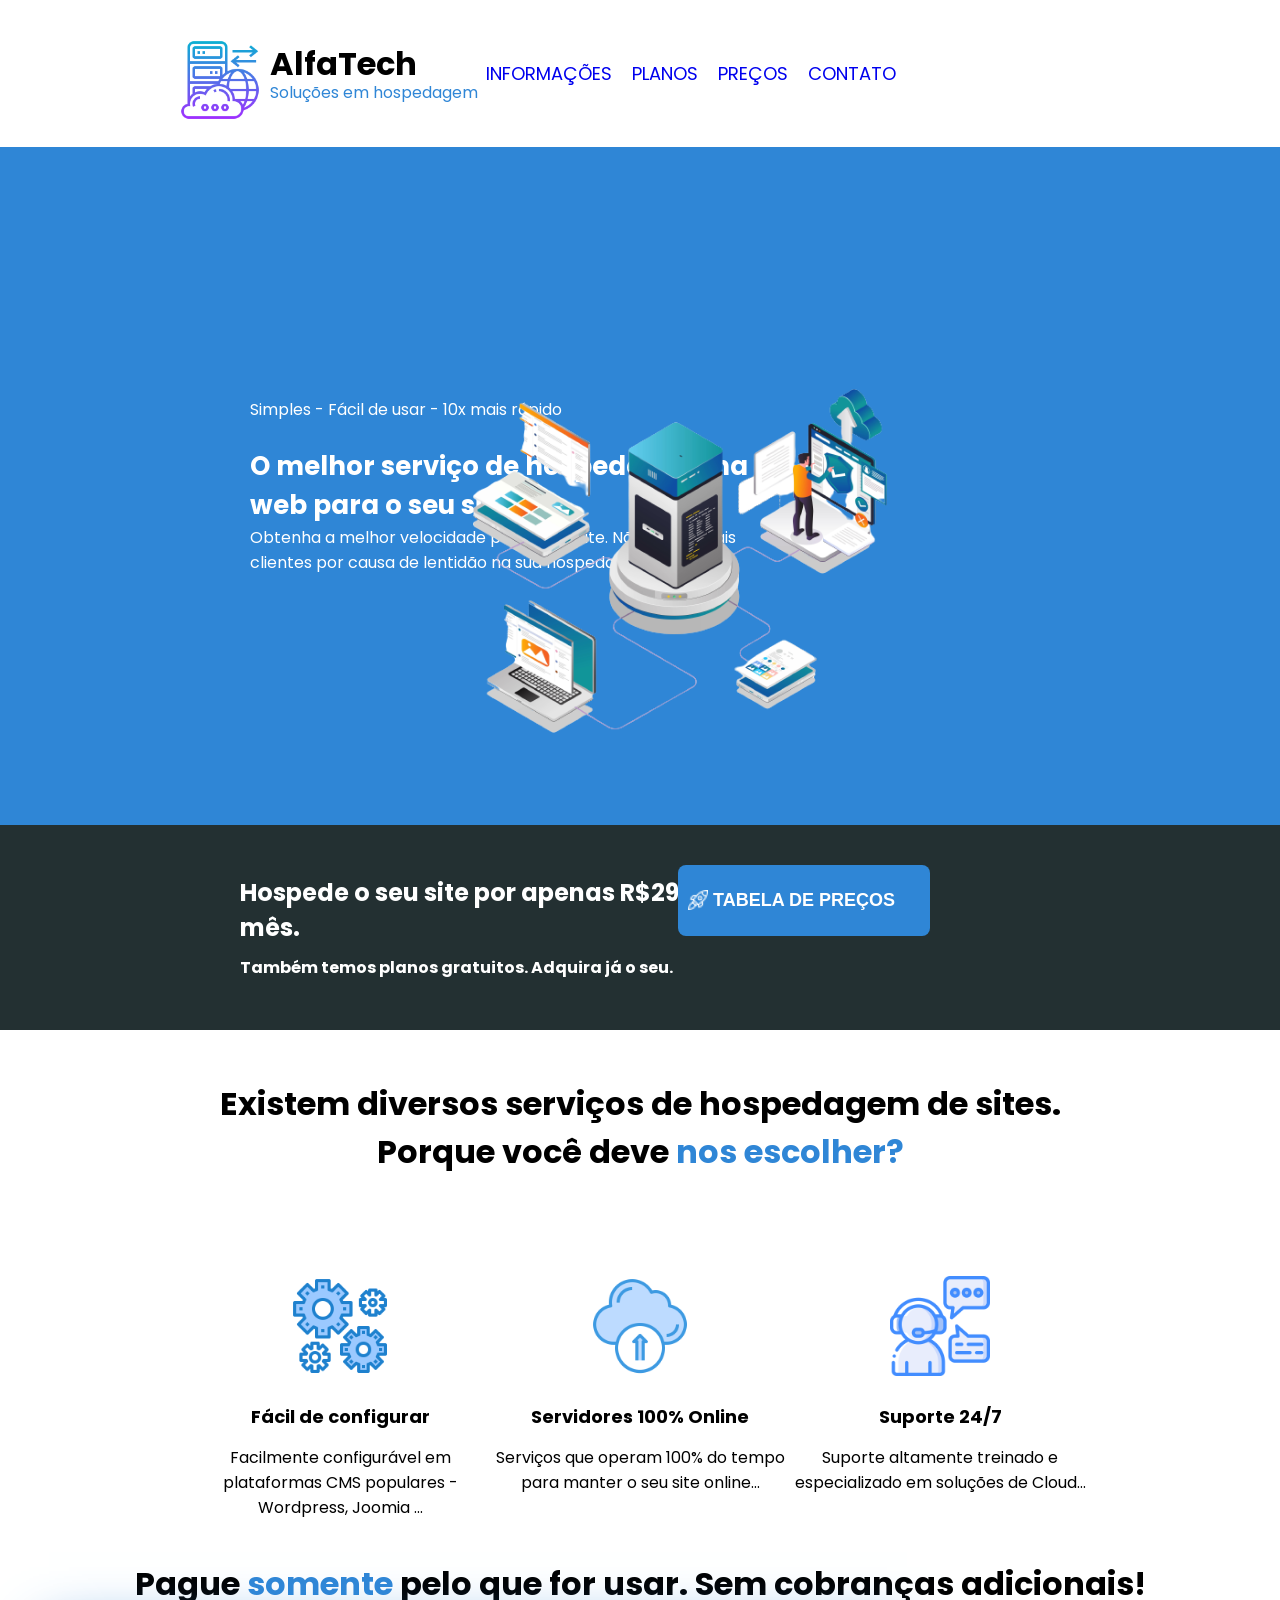
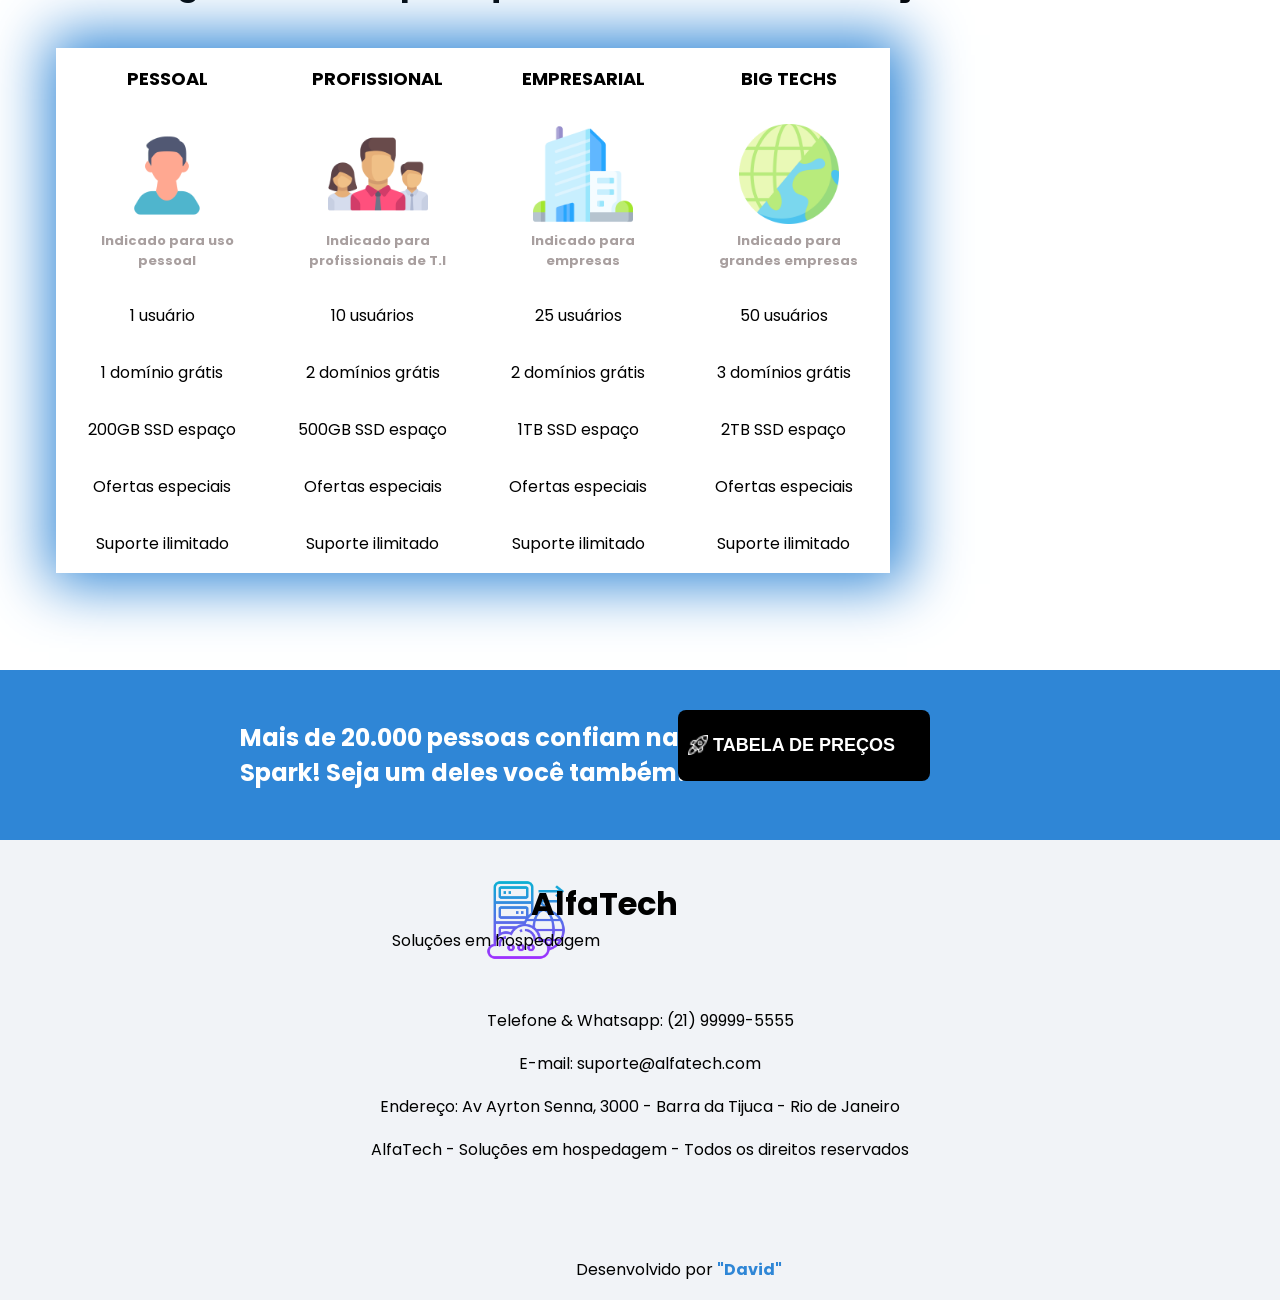
<file: index.html>
<!DOCTYPE html>
<html lang="en">
<head>
    <meta charset="UTF-8">
    <meta name="viewport" content="width=device-width, initial-scale=1.0">
    <link rel="stylesheet" href="css/style.css">
    <link rel="preconnect" href="https://fonts.googleapis.com">
    <link rel="preconnect" href="https://fonts.gstatic.com" crossorigin>
    <link href="https://fonts.googleapis.com/css2?family=Poppins:wght@400;500;600;700;800;900&display=swap" rel="stylesheet">
    <title>AlfaTech</title>
</head>
<body>
     <div class="topo">
        <div>
             <img class="logo" src="img/logo-icone.png" alt="logo">
             <h1>AlfaTech</h1>
             <p>Soluções em hospedagem</p>
        </div>
        <div class="link">
         <a href="#informacoes">INFORMAÇÕES</a>
         <a href="#planos">PLANOS</a>
         <a href="tabeladeprecos.html">PREÇOS</a>
         <a href="#contato">CONTATO</a>
        </div>
     </div>
     <div class="servico">
        <div>
            <img src="/img/imagem-banner.png" alt="banner">
        </div>
        <p class="text">Simples - Fácil de usar - 10x mais rápido</p>
        <h2 class="text"> O melhor serviço de hospedagem na web para o seu site.</h2>
        <p class="text">Obtenha a melhor velocidade para o seu site. Não perca mais clientes por causa de lentidão na sua hospedagem.</p>
     </div>
     <div class="preco">
        <h2> Hospede o seu site por apenas R$29 por mês.</h2>
        <p> Também temos planos gratuitos. Adquira já o seu.</p>
        <a href="tabeladeprecos.html" class="botao"><img src="img/icone-foguete.png" alt="foguete">TABELA DE PREÇOS</a>
     </div>
     <div class="escolha" id="informacoes">
        <h2>
            Existem diversos serviços de hospedagem de sites. <br> Porque você deve <span>nos escolher?</span>
     </h2>
        <div class="card">
            <div class="conteiner-img">
                <img src="img/icone-engrenagens.png" alt="engrengens">
                <h3>Fácil de configurar</h3>
                <p>Facilmente configurável em plataformas CMS populares - Wordpress, Joomia ...</p>
            </div>
             <div class="conteiner-img">
                <img src="img/cloud-icone.png" alt="">
                <h3>Servidores 100% Online</h3>
                <p>Serviços que operam 100% do tempo para manter o seu site online...</p>
             </div>
             <div class="conteiner-img">
                <img src="img/icone-suporte.png" alt="">
                <h3>Suporte 24/7</h3>
                <p> Suporte altamente treinado e especializado em soluções de Cloud...</p>
             </div>
        </div>
     </div>
     <div id="planos" class="table-top">
        <h2>Pague <span>somente</span> pelo que for usar. Sem cobranças adicionais!</h2>
        <table class="table-head">
            <thead>
                <tr>
                    <th>PESSOAL</th>
                    <th>PROFISSIONAL</th>
                    <th>EMPRESARIAL</th>
                    <th>BIG TECHS</th>
                    <tr>
                        <th>
                            <img src="img/pessoal-icone.png" alt="pessoa">
                            <p>Indicado para uso <br> pessoal</p>
                        </th>
                        <th>
                            <img src="img/equipe-icone.png" alt="equipe">
                            <p>Indicado para <br> profissionais de T.I</p>
                        </th>
                        <th>
                            <img src="img/empresa-icone.png" alt="empresa">
                            <p>Indicado para <br> empresas</p>
                        </th>
                        <th>
                            <img src="img/big-tech.png" alt="big-texh">
                            <p>Indicado para <br> grandes empresas</p>
                        </th>
                    </tr>
                </tr>
            </thead>
            <tbody>
                <tr>
                    <td>1 usuário</td>
                    <td>10 usuários</td>
                    <td> 25 usuários</td>
                    <td>50 usuários</td>
                </tr>
                <tr>
                    <td>1 domínio grátis</td>
                    <td>2 domínios grátis</td>
                    <td>2 domínios grátis</td>
                    <td> 3 domínios grátis</td>
                </tr>
                <tr>
                    <td>200GB SSD espaço</td>
                    <td>500GB SSD espaço</td>
                    <td>1TB SSD espaço</td>
                    <td>2TB SSD espaço</td>
                </tr>
                <tr>
                    <td>Ofertas especiais</td>
                    <td>Ofertas especiais</td>
                    <td>Ofertas especiais</td>
                    <td>Ofertas especiais</td>
                    
                </tr>
                <tr>
                    <td>Suporte ilimitado</td>
                    <td>Suporte ilimitado</td>
                    <td>Suporte ilimitado</td>
                    <td>Suporte ilimitado</td>
                </tr>
            </tbody>
        </table>
     </div>
     <div class="preco-2">
        <h2>Mais de 20.000 pessoas confiam na Spark! Seja um deles você também!</h2>
        <a href="tabeladeprecos.html" class="botao"><img src="img/icone-foguete.png" alt="foguete">TABELA DE PREÇOS</a>
     </div>
     <div id="contato" class="rodape">
        <div class="logo-2">
            <img src="img/logo-icone.png" alt="">
            
        </div>
        <div class="text-logo">
            <h1> AlfaTech</h1>
            <p>Soluções em hospedagem</p>
        </div>
        <div class="paragrafo-baixo">
        <p>Telefone & Whatsapp: (21) 99999-5555</p>
        <p>E-mail: suporte@alfatech.com</p>
        <p>Endereço: Av Ayrton Senna, 3000 - Barra da Tijuca - Rio de Janeiro</p>
        <p>AlfaTech - Soluções em hospedagem - Todos os direitos reservados</p>
        </div>
        <p class="paragrafo">Desenvolvido por <span>"David"</span></p>
     </div>
</body>
</html>
</file>
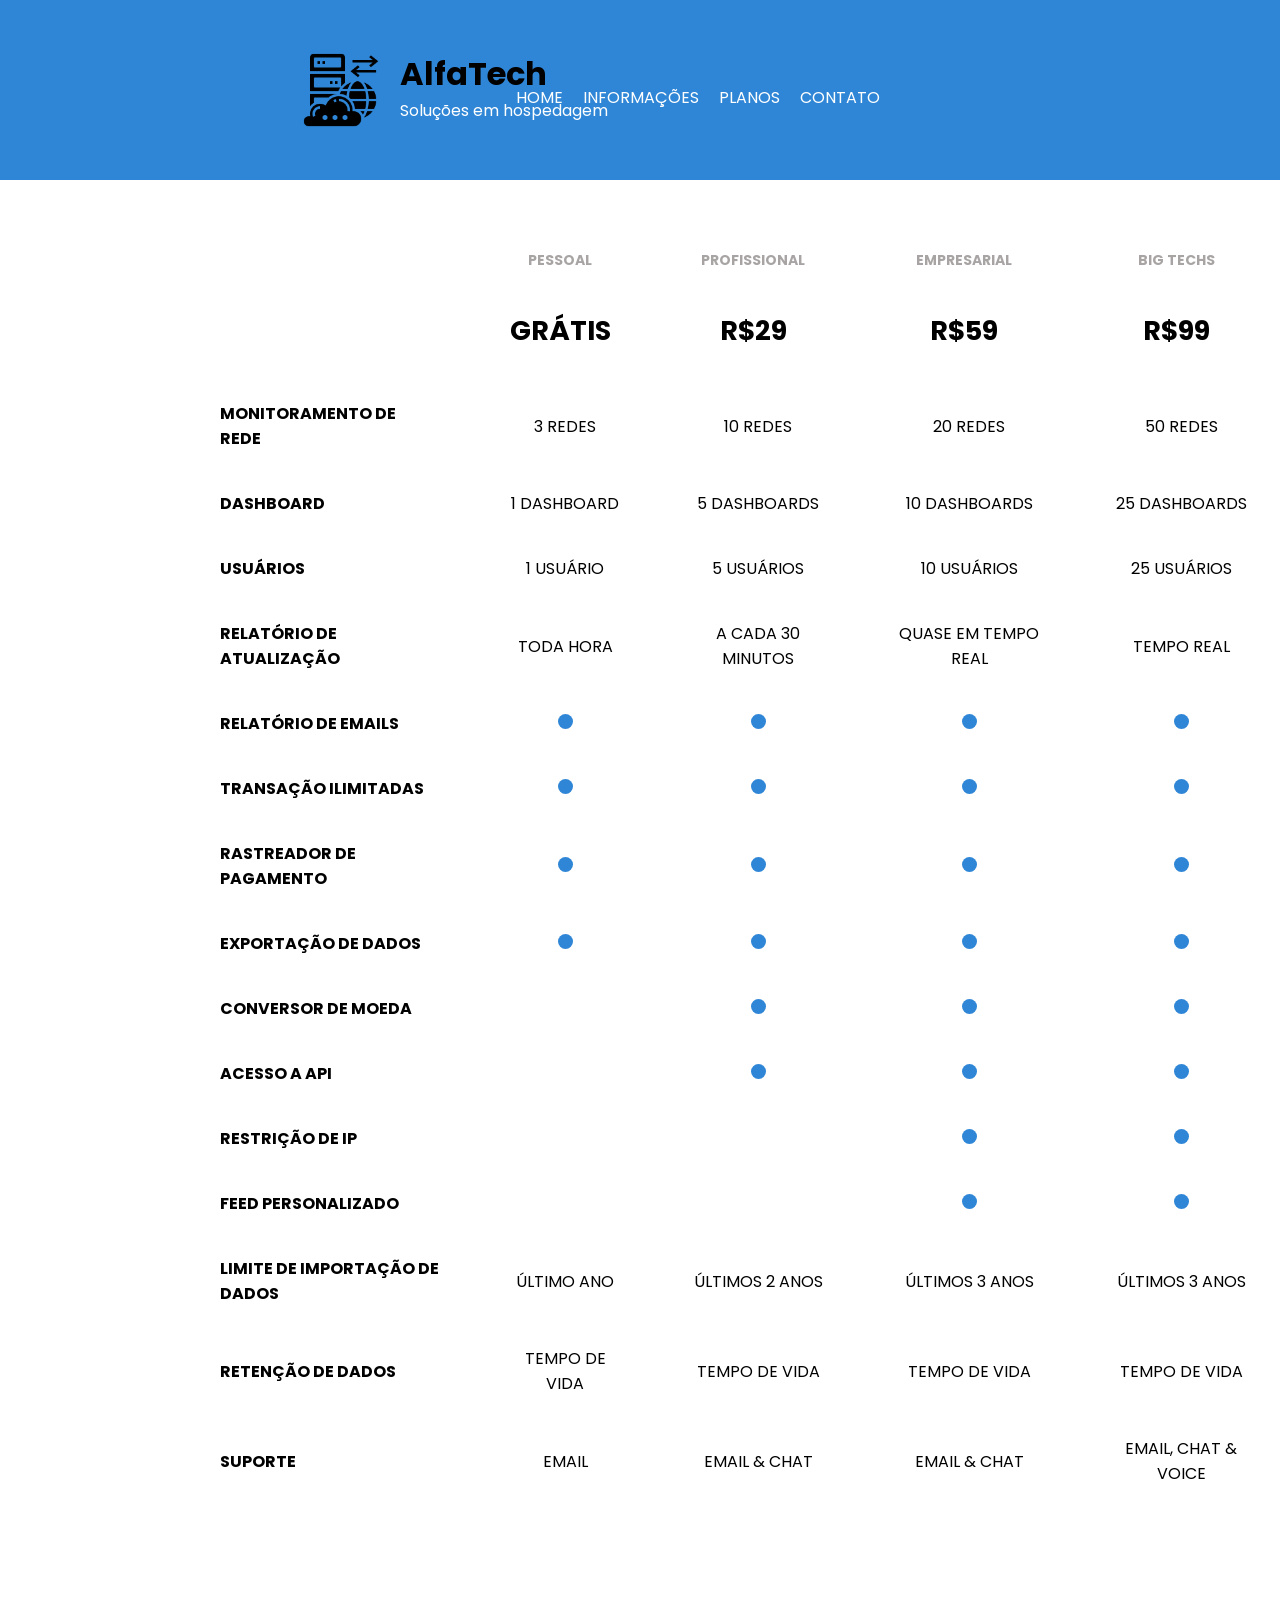
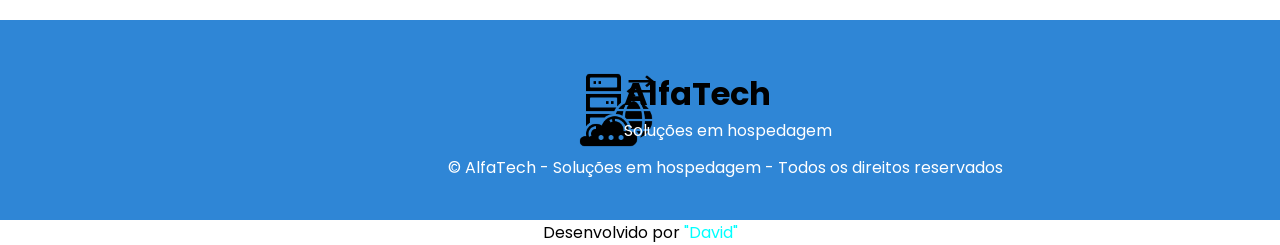
<file: tabeladeprecos.html>
<!DOCTYPE html>
<html lang="en">
<head>
    <meta charset="UTF-8">
    <meta name="viewport" content="width=device-width, initial-scale=1.0">
    <title>AlfaTech</title>
    <link rel="stylesheet" href="css/style2.css">
    <link rel="preconnect" href="https://fonts.googleapis.com">
    <link rel="preconnect" href="https://fonts.gstatic.com" crossorigin>
    <link href="https://fonts.googleapis.com/css2?family=Poppins:wght@400;500;600;700;800;900&display=swap" rel="stylesheet">
</head>
<body>
    <div class="topo">
        <img src="img/logo-icone-escuro.png" alt="">
        <div class="paragrafo">
            <h1>AlfaTech</h1>
            <p> Soluções em hospedagem</p>
        </div>
        <div class="link">
            <a href="index.html">HOME</a>
            <a href="index.html#informacoes">INFORMAÇÕES</a>
            <a href="index.html#planos">PLANOS</a>
            <a href="index.html#contato">CONTATO</a>
        </div>
    </div>
<div class="table-topo">
<table>
    <thead>
        <tr class="cinza">
            <th></th>
            <th>PESSOAL</th>
            <th>PROFISSIONAL</th>
            <th>EMPRESARIAL</th>
            <th>BIG TECHS</th>
        </tr>
        <tr class="preco">
            <th></th>
            <th><h2>GRÁTIS</h2></th>
            <th><h2>R$29</h2></th>
            <th><h2>R$59</h2></th>
            <th><h2>R$99</h2></th>
        </tr>
    </thead>
    <tbody>
        <tr>
            <td>MONITORAMENTO DE REDE</td>
            <td>3 REDES</td>
            <td>10 REDES</td>
            <td>20 REDES</td>
            <td>50 REDES</td>
        </tr>
        <tr>
            <td>DASHBOARD</td>
            <td>1 DASHBOARD</td>
            <td>5 DASHBOARDS</td>
            <td>10 DASHBOARDS</td>
            <td>25 DASHBOARDS</td>
        </tr>
        <tr>
            <td>USUÁRIOS</td>
            <td>1 USUÁRIO</td>
            <td>5 USUÁRIOS</td>
            <td>10 USUÁRIOS</td>
            <td>25 USUÁRIOS</td>
        </tr>
        <tr>
            <td>RELATÓRIO DE ATUALIZAÇÃO</td>
            <td>TODA HORA</td>
            <td>A CADA 30 MINUTOS</td>
            <td>QUASE EM TEMPO REAL</td>
            <td>TEMPO REAL</td>
        </tr>
        <tr>
            <td>RELATÓRIO DE EMAILS</td>
             <td><span class="bola"></span></td>
             <td><span class="bola"></span></td>
             <td><span class="bola"></span></td>
             <td><span class="bola"></span></td>
        </tr>
        <tr>
            <td>TRANSAÇÃO ILIMITADAS</td>
            <td><span class="bola"></span></td>
             <td><span class="bola"></span></td>
             <td><span class="bola"></span></td>
             <td><span class="bola"></span></td>
        </tr>
        <tr>
            <td>RASTREADOR DE PAGAMENTO</td>
             <td><span class="bola"></span></td>
             <td><span class="bola"></span></td>
             <td><span class="bola"></span></td>
             <td><span class="bola"></span></td>
        </tr>
        <tr>
            <td>EXPORTAÇÃO DE DADOS</td>
             <td><span class="bola"></span></td>
             <td><span class="bola"></span></td>
             <td><span class="bola"></span></td>
             <td><span class="bola"></span></td>
        </tr>
        <tr>
            <td>CONVERSOR DE MOEDA</td>
            <td></td>
             <td><span class="bola"></span></td>
             <td><span class="bola"></span></td>
             <td><span class="bola"></span></td>
        </tr>
        <tr>
            <td>ACESSO A API</td>
            <td></td>
             <td><span class="bola"></span></td>
             <td><span class="bola"></span></td>
             <td><span class="bola"></span></td>
        </tr>
        <tr>
            <td>RESTRIÇÃO DE IP</td>
            <td></td>
            <td></td>
             <td><span class="bola"></span></td>
            <td><span class="bola"></span></td>
        </tr>
        <tr>
            <td>FEED PERSONALIZADO</td>
            <td></td>
            <td></td>
             <td><span class="bola"></span></td>
             <td><span class="bola"></span></td>
        </tr>
        <tr>
            <td>LIMITE DE IMPORTAÇÃO DE DADOS</td>
            <td>ÚLTIMO ANO</td>
            <td>ÚLTIMOS 2 ANOS</td>
            <td>ÚLTIMOS 3 ANOS</td>
            <td>ÚLTIMOS 3 ANOS</td>
        </tr>
        <tr>
            <td>RETENÇÃO DE DADOS</td>
            <td>TEMPO DE VIDA</td>
            <td>TEMPO DE VIDA</td>
            <td>TEMPO DE VIDA</td>
            <td>TEMPO DE VIDA</td>
        </tr>
        <tr>
            <td>SUPORTE</td>
            <td>EMAIL</td>
            <td>EMAIL & CHAT</td>
            <td>EMAIL & CHAT</td>
            <td>EMAIL, CHAT & VOICE</td>
        </tr>
    </tbody>
</table>
    </div>
    <div class="rodape">
        <img src="img/logo-icone-escuro.png" alt="">
        <div class="paragrafo-2">
            <h1>AlfaTech</h1>
            <p> Soluções em hospedagem</p>
        </div>
        <p class="rodape-3">© AlfaTech - Soluções em hospedagem - Todos os direitos reservados</p>
    </div>
        <p class="rodape-2"> Desenvolvido por <span>"David"</span></p>
   
</body>
</html>
</file>
<file: css/style.css>
* {
    margin: 0;
    padding: 0;
    box-sizing: border-box;
    font-family: 'Poppins', sans-serif;
}
.topo {
    margin: 0;
    padding: 30px;
    background-color: #fff;
    
    
}

.topo h1 {
    text-align: center;
    font-size: 32px;
    color: 000000;
    position: absolute;
    top: 40px;
    left: 270px;
}

.topo p {
    position: absolute;
    font-size: 16px;
    color: #2f86d6;
    top: 80px;
    left: 270px;
}

.link {
    font-size: 18px;
    color: #233032;
    display: flex;
    gap: 20px;
    position: absolute;
    top: 60px;
    right: 30%;
    
} 

.logo {
    width: 80px;
    position: relative;
    left: 150px;
    top: 10px;
}

a {
    text-decoration: none;
}
/* acabou aqui o topo */
.servico {
    background-color: #2f86d6;
    padding: 250px;
    position: relative;
}

.servico img {
    width: 500px;
    position: absolute;
    bottom: 50px;
    right: 350px;
}

.text{
    max-width: 500px;
    min-height: 50px;
    color: #fff;
}

h2.text {
    font-size: 26px;
    color: #fff;
}

p.text {
    font-size: 16px;
    color: #fff;
}
/* acabou aqui o serviço */
.preco {
    background-color: #233032;
    margin: 0;
    padding: 40px;
    position: relative;
}

.preco img {
    width: 20px;
    position: absolute;
    right: 88%
}

.botao {
    display: flex;
    background-color: #2f86d6;
    color: white;
    font-family: sans-serif;
    font-size: 18px;
    font-weight: bold;
    text-align: center;
    padding: 25px 35px;
    border-radius: 8px;
    position: absolute;
    right: 350px;
    top: 40px;
}

.preco h2 {
    max-width: 500px;
    font-weight: bold;
    margin: 10px 200px;
    font-size: 24px;
    color: #fff;
}

.preco p {
    max-width: 500px;
    font-weight: bold;
    margin: 10px 200px;
    font-size: 16px;
    color: #fff;
}
/* acabou aqui o anuncio  */

.escolha {
    background-color: #fff;
}

.escolha h2 {
    font-size: 32px;
    color: #000000;
    padding: 50px;
    text-align: center;
}

.card {
    display: flex;
    text-align: center;
    justify-content: center;
    margin-top: 50px;
}

.conteiner-img {
   width: 300px;
}

.conteiner-img img {
    width: 100px;
    margin-bottom: 20px;
}

.conteiner-img h3 {
    margin-bottom: 15px;
    font-size: 18px;
    color: #000000;
}

.conteiner-img p {
    font-size: 16px;
    color: #000000
}

span {
    font-size: 32px;
    color: #2f86d6;
}
/* acabou hospdagem de sites */

.table-top {
    position: relative;
    text-align: center;
    background-color: #fff;
    min-height: 750px;
}

.table-top h2 {
    font-size: 32px;
    padding: 40px; 
    color: #000000;
    
}

.table-head {
    box-shadow: 5px -1px 56px 12px #2f86d6;
   position: absolute;
   right: 390px;
   
}

.table-head img {
    width: 100px;
}

th {
    font-size: 18px;
    padding: 15px 30px 15px 40px;
    color: #000000;
}

th p {
    font-size: 13px;
    color: #a89f9f;
}

td {
    font-size: 16px;
    padding: 15px 30px 15px 30px;
}
/* Acabou a table */

.preco-2 {
    background-color: #2f86d6;
    margin: 0;
    padding: 40px;
    position: relative;
}
.preco-2 img {
    width: 20px;
    position: absolute;
    right: 88%
}


.preco-2 h2 {
    max-width: 500px;
    font-size: 24px;
    font-weight: bold;
    margin: 10px 200px;
    color: #fff;
}

.preco-2 p {
    max-width: 500px;
    font-weight: bold;
    margin: 10px 200px;
}

.preco-2 a {
    display: flex;
    background-color: #000000;
    color: white;
    font-family: sans-serif;
    font-size: 18px;
    font-weight: bold;
    text-align: center;
    padding: 25px 35px;
    border-radius: 8px;
    position: absolute;
    right: 350px;
    top: 40px;
}
/* Acabou segundo anucio */

.rodape {
    text-align: center;
    position: relative;
    padding: 80px 20px;
    background-color: #f1f3f7;
    min-height: 300px;
}

.rodape img {
    width: 80px;
    position: absolute;
    left: 38%;
    
}

.logo-2 {
    display: flex;
    justify-content: center;
    align-items: center;
    gap: 15px;
    margin-bottom: 30px;
}

.text-logo {
    display: flex;
    flex-direction: column;
}

.text-logo h1 {
    margin: 0;
    font-size: 32px;
    position: absolute;
    top: 40px;
    right: 47%;
    color: #000000;
}

.text-logo p {
    margin: 0;
    font-size: 16px;
    color: #2f86d6;
    position: absolute;
    top: 70px;
    right: 680px;
}

.rodape p {
    margin: 18px 0;
    font-size: 16px;
    color: #000000;
}

.paragrafo span {
    font-size: 16px;
    color: #2f86d6;
    font-weight: bold;
}

.paragrafo-baixo {
    padding: 40px;
}

.paragrafo {
    position: absolute;
    left: 45%;
    bottom: 0px;
}
</file>
<file: css/style2.css>
*{
    margin: 0;
    padding: 0;
    box-sizing: border-box;
    font-family: 'Poppins', sans-serif;
}

.topo {
    background-color: #2f86d6;
    min-height: 180px;
}

.topo img {
    position: absolute;
    top: 50px;
    left: 300px;
}

.paragrafo {
    position: absolute;
    top: 50px;
    left: 400px;
}

.paragrafo p {
    color: #fff;
}

img {
    width: 80px;
}

.link {
    display: flex;
    gap: 20px;
    position: absolute;
    top: 85px;
    right: 400px;
}

a{
    color: #fff;
    text-decoration: none;
}
/* acabou o topo */

.table-topo {
    text-align: center;
    background-color: #fff;
    position: relative;
    min-height: 160vh;
}

table {
    background-color: #fff;
    position: absolute;
    top: 50px;
    left: 180px;
    border-collapse: collapse;
}

table tbody tr td {
    padding: 30px 30px 10px 40px;
}

.bola {
    display: inline-block;
    width: 15px;
    height: 15px;
    background-color: #2f86d6;
    border-radius: 50%;
}

.cinza {
    color: #a8a4a4;
    font-size: 14px;
}

.preco {
    font-size: 18px;
}

th,
td {
    padding: 20px;
    text-align: center;
}

td:first-child {
    text-align: left;
    font-weight: bold;
    
}
/* acabou table */

.rodape{
    background-color: #2f86d6;
    min-height: 200px;
    position: relative;
}

.rodape img {
    position: absolute;
    top: 50px;
    left: 45%;
}

.paragrafo-2 {
    position: absolute;
    top: 50px;
    right: 35%;

}

.paragrafo-2 p {
    color: #fff;
}

span {
    color: aqua;
}
.rodape-2 {
    text-align: center;
}

.rodape-3 {
    color: #fff;
    position: absolute;
    bottom: 40px;
    left: 35%;
}
</file>
